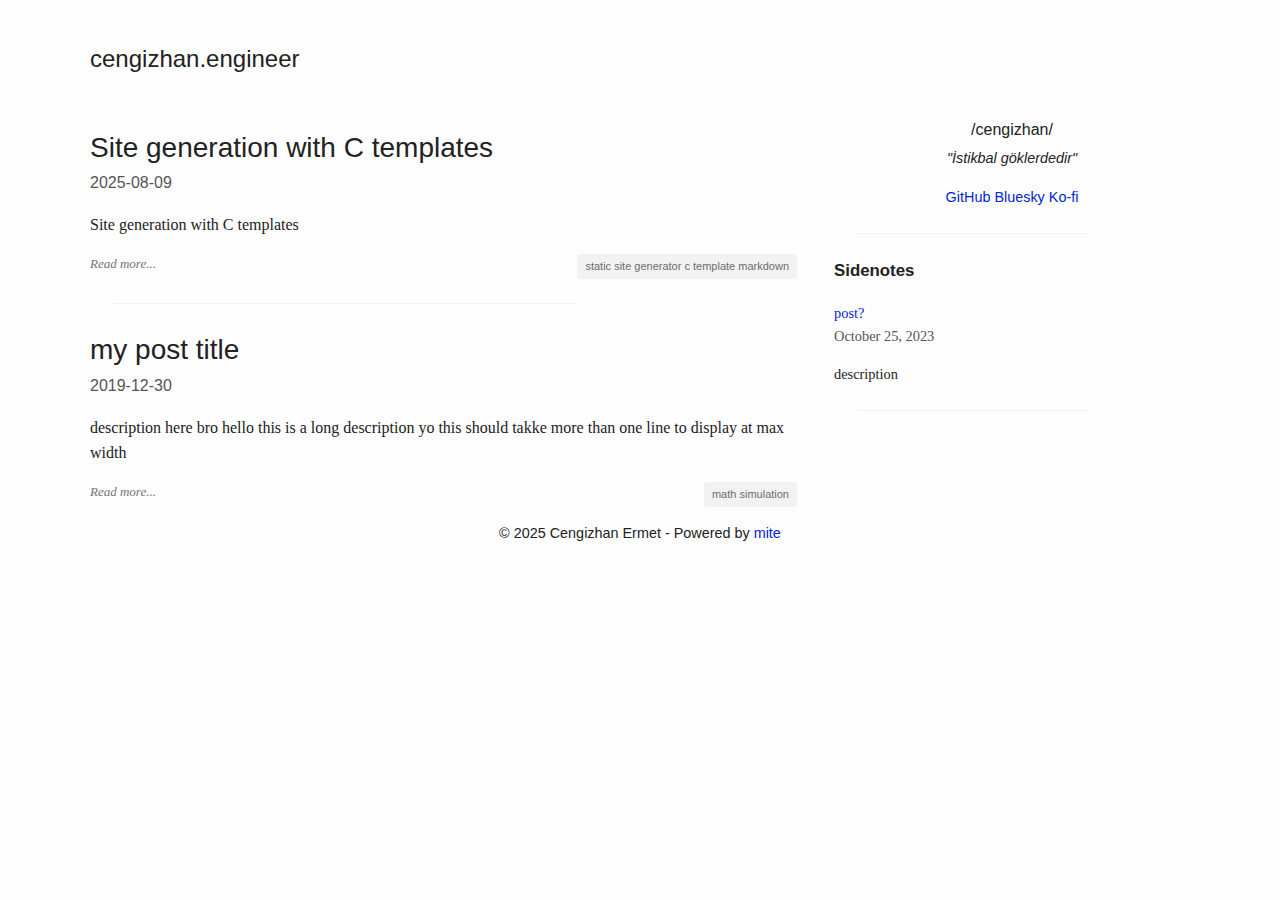
<file: index.html>
<!DOCTYPE html>
<html lang="en">
	<head>
		<meta charset="UTF-8">
		<title>cengizhan.engineer</title>
		<meta property=      "og:title" content="cengizhan.engineer"/>
		<meta name=       "description" content="İstikbal göklerdedir"/>
		<meta property="og:description" content="İstikbal göklerdedir"/>

		<meta name="viewport" content="width=device-width, initial-scale=1.0">

		<link rel="icon" type="image/png" href=""/>
		<link rel="stylesheet" href="/asset/style.css"/>

		<link rel="alternate" type="application/rss+xml" title="cengizhan.engineer rss feed" href="/rss.xml" />
	</head>
	<body>
		<div class="wrapper">
			<header class="container">
				<a href="/"><h1 class="home-title">cengizhan.engineer</h1></a>
			</header>

			<main class="container"><section class="content"><article>
<h2><a href="/post/mite/index.html">Site generation with C templates</a></h2><div class="meta">2025-08-09</div><p>Site generation with C templates</p><div class="post-footer">
<a href="/post/mite/index.html" class="read-more">Read more...</a><span class="tags">static site generator c template markdown</span></div></article><hr style="margin: 1.5rem; width: 65%; border: 0; border-top: 1px solid #f1f1f1;"><article>
<h2><a href="/post/my-post/index.html">my post title</a></h2><div class="meta">2019-12-30</div><p>description here bro hello this is a long description yo this should takke more than one line to display at max width</p><div class="post-footer">
<a href="/post/my-post/index.html" class="read-more">Read more...</a><span class="tags">math simulation</span></div></article></section>
<aside class="sidebar">
	<p class="about"><span class="ipa">/cengizhan/</span> "İstikbal göklerdedir" </p>
	<div class="links">
		<a href="https://github.com/">GitHub</a> 
		<a href="https://bsky.app/">Bluesky</a> 
		<a href="https://ko-fi.com/">Ko-fi</a> 
	</div>
        <hr class="hr-spacer">
	<h3>Sidenotes</h3>
	<div class="sidenote">
		<a href="#">post?</a>
		<div class="meta">October 25, 2023</div>
		<p>description</p>
	</div>
        <hr class="hr-spacer">
</aside>
			</main><footer>
	<p class="small">© 2025 Cengizhan Ermet - Powered by <a href="https://github.com/hanion/mite">mite</a></p>
</footer>
		</div>
	</body>
</html>
</file>
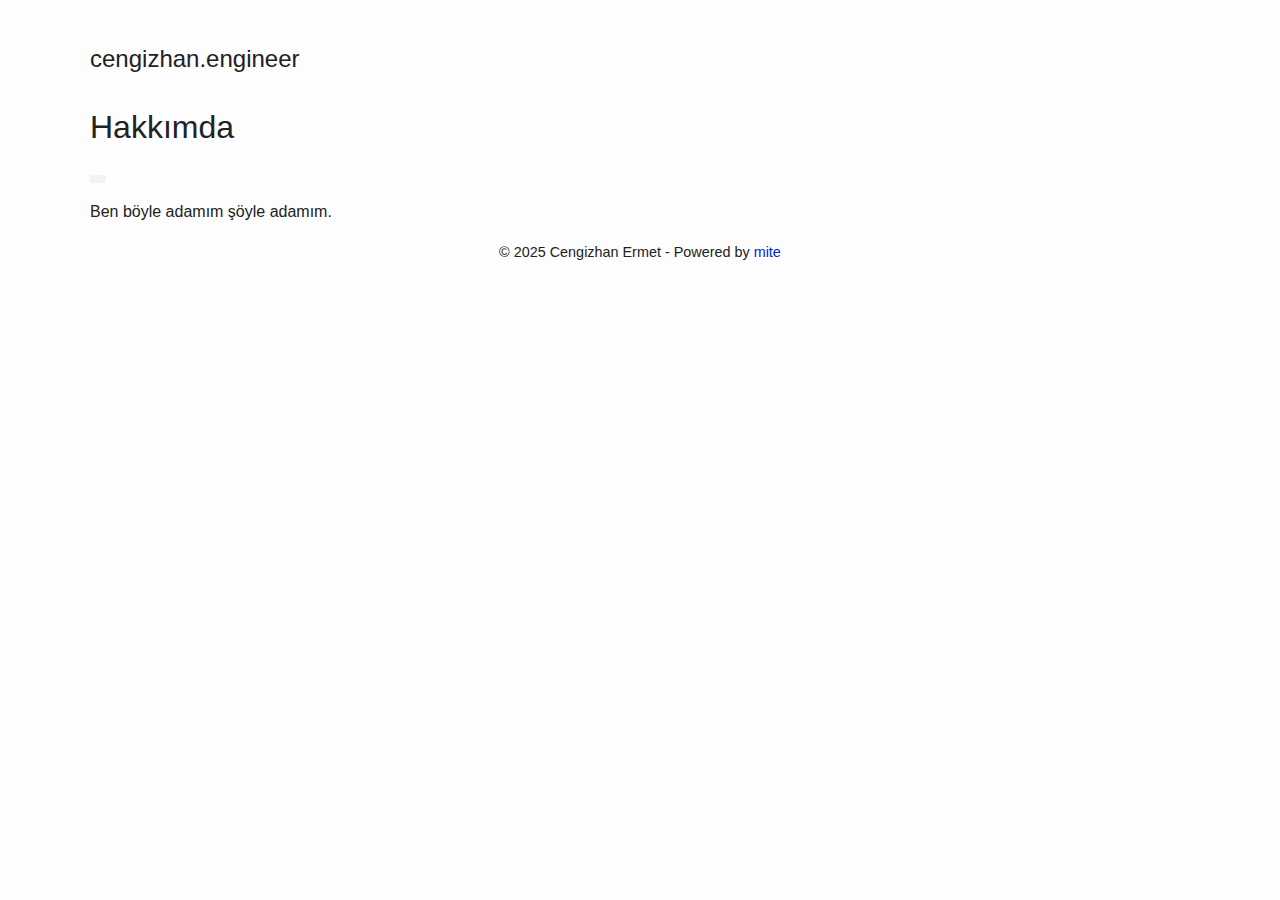
<file: about/index.html>
<!DOCTYPE html>
<html lang="en">
	<head>
		<meta charset="UTF-8">
		<title>Hakkımda - cengizhan.engineer</title>
		<meta name="viewport" content="width=device-width, initial-scale=1">
		<meta name="description" content="İstikbal göklerdedir">
		<link rel="icon" type="image/png" href=""/>
		<link rel="stylesheet" href="/asset/style.css">
	</head>
	<body>
		<div class="wrapper">
			<a href="/"><h1 class="home-title">cengizhan.engineer</h1></a>
			<header>
				<h1>Hakkımda</h1>
				<div class="meta">   
					<div class="tags">
					</div>
				</div>
			</header>

			<main class="content">
<p>
Ben böyle adamım şöyle adamım.
</p>

			</main><footer>
	<p class="small">© 2025 Cengizhan Ermet - Powered by <a href="https://github.com/hanion/mite">mite</a></p>
</footer>
		</div>
	</body>
</html>
</file>
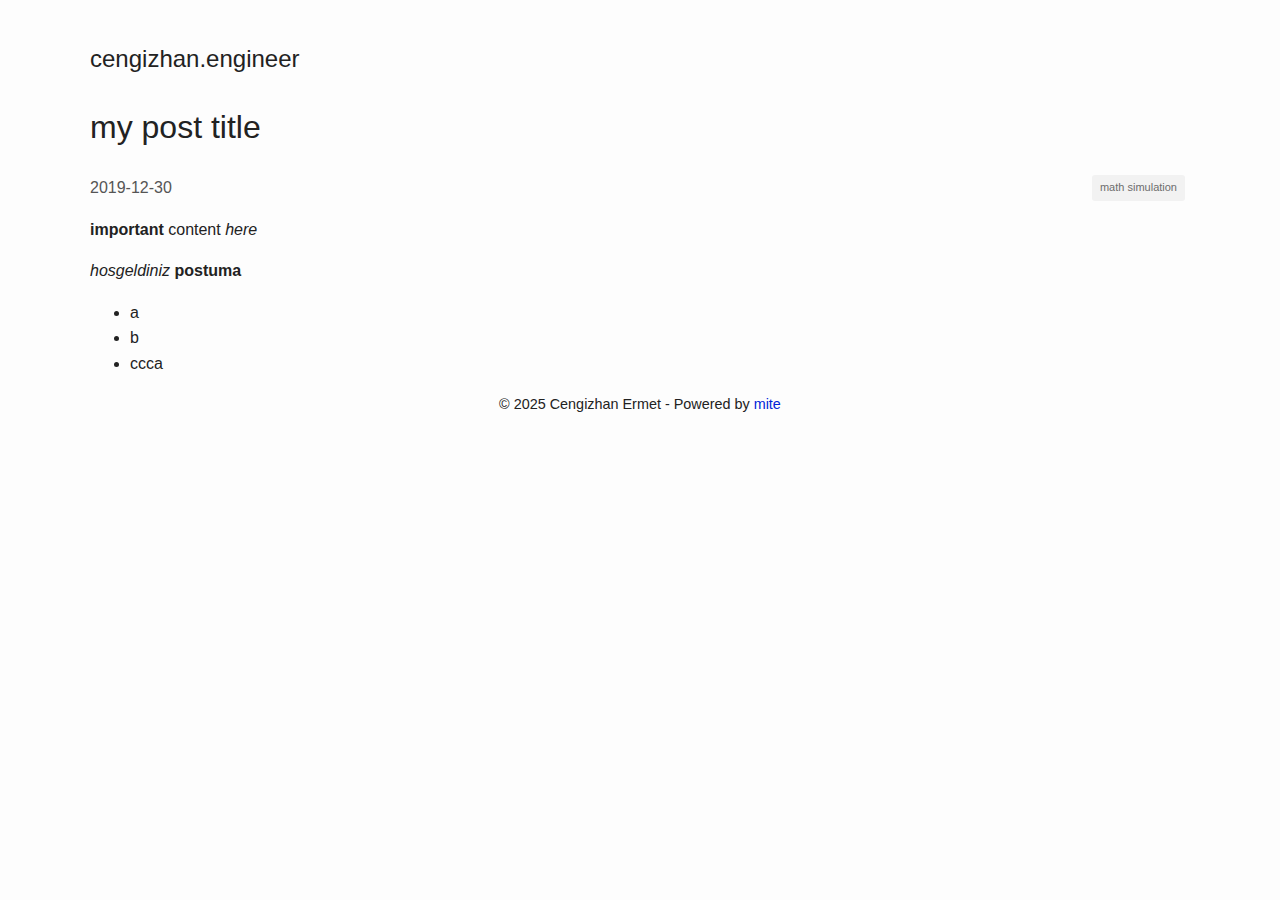
<file: post/my-post/index.html>
<!DOCTYPE html>
<html lang="en">
	<head>
		<meta charset="UTF-8">
		<title>my post title - cengizhan.engineer</title>
		<meta name="viewport" content="width=device-width, initial-scale=1">
		<meta name="description" content="İstikbal göklerdedir">
		<link rel="icon" type="image/png" href=""/>
		<link rel="stylesheet" href="/asset/style.css">
	</head>
	<body>
		<div class="wrapper">
			<a href="/"><h1 class="home-title">cengizhan.engineer</h1></a>
			<header>
				<h1>my post title</h1>
				<div class="meta">2019-12-30   
					<div class="tags">math simulation
					</div>
				</div>
			</header>

			<main class="content">
<p>
<strong>important</strong> content <i>here</i>
</p>

<p>
<i>hosgeldiniz</i> <strong>postuma</strong>
</p>
<ul>
<li>a</li>
<li>b</li>
<li>ccca</li>
</ul>

			</main><footer>
	<p class="small">© 2025 Cengizhan Ermet - Powered by <a href="https://github.com/hanion/mite">mite</a></p>
</footer>
		</div>
	</body>
</html>
</file>
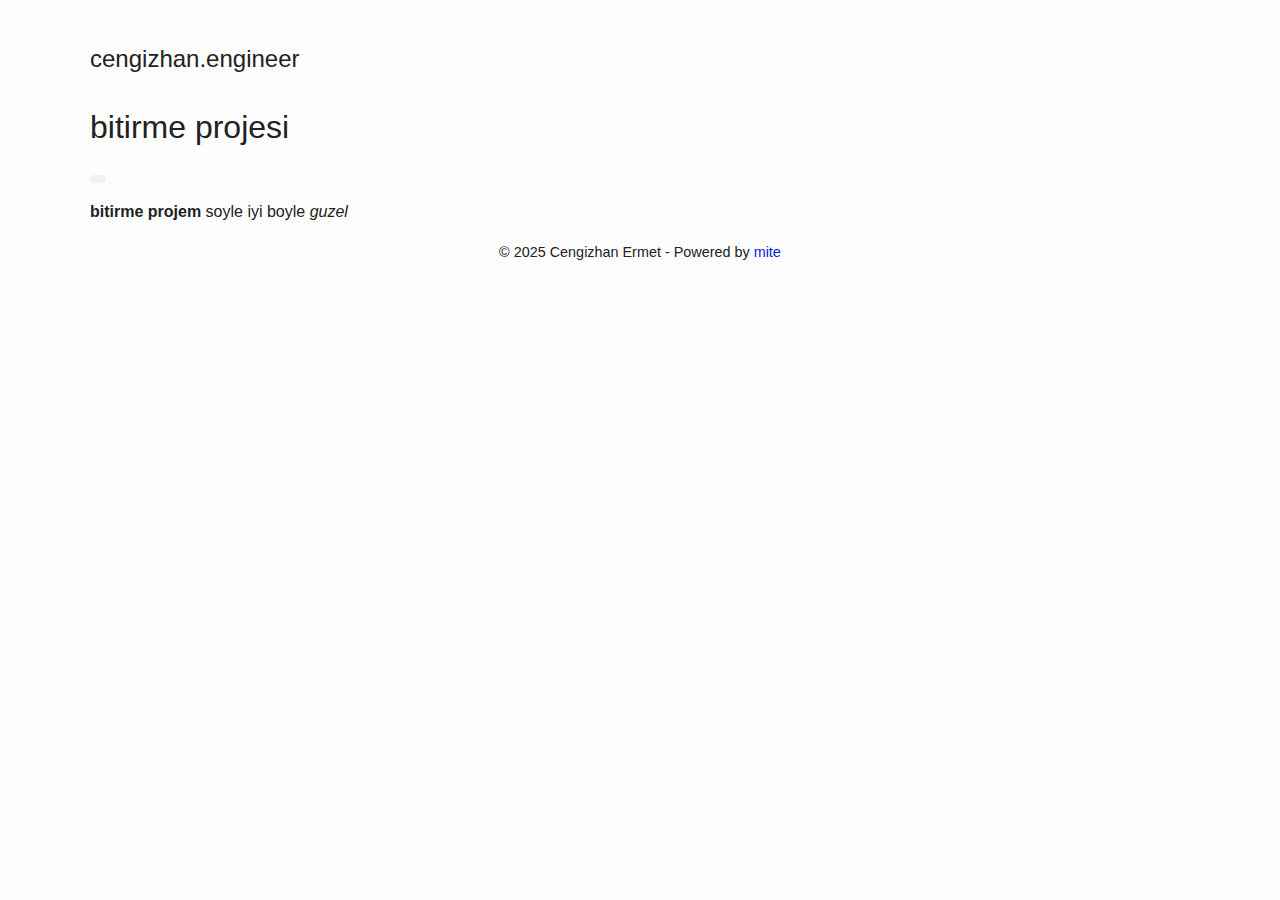
<file: proje/bitirme/index.html>
<!DOCTYPE html>
<html lang="en">
	<head>
		<meta charset="UTF-8">
		<title>bitirme projesi - cengizhan.engineer</title>
		<meta name="viewport" content="width=device-width, initial-scale=1">
		<meta name="description" content="İstikbal göklerdedir">
		<link rel="icon" type="image/png" href=""/>
		<link rel="stylesheet" href="/asset/style.css">
	</head>
	<body>
		<div class="wrapper">
			<a href="/"><h1 class="home-title">cengizhan.engineer</h1></a>
			<header>
				<h1>bitirme projesi</h1>
				<div class="meta">   
					<div class="tags">
					</div>
				</div>
			</header>

			<main class="content">
<p>
<strong>bitirme projem</strong> soyle iyi boyle <i>guzel</i>
</p>

			</main><footer>
	<p class="small">© 2025 Cengizhan Ermet - Powered by <a href="https://github.com/hanion/mite">mite</a></p>
</footer>
		</div>
	</body>
</html>
</file>
<file: asset/style.css>
:root {
	--headings: #5c5c5c;
	--links: #0125d8;
	--highlight: #21c5c1;
	--bg: #fdfdfd;
	--bg-secondary: #d5d5d5;
	--text: #222222;
	--text-secondary: #555555;
	--share-text: #777777;
	--max-width: 1100px;
	--font: Roboto,sans-serif;
	--font-alternative: Georgia,Merriweather,serif;
	--border-radius: 4px;
}

body {
	font-family: -apple-system, BlinkMacSystemFont, "Segoe UI", Roboto,
	"Helvetica Neue", Arial, "Noto Sans", "Liberation Sans", sans-serif,
	"Apple Color Emoji", "Segoe UI Emoji", "Segoe UI Symbol", "Noto Color Emoji";
	font-family: var(--font);
	line-height: 1.6;
	margin: 0;
	background: var(--bg);
	color: var(--text);
}

.home-title {
	font-size: 1.5rem;
	font-weight: 300;
	margin: 1.5rem 0;
	padding: auto;
}

header h1 {
	font-family: var(--font);
	font-weight: 300;
	line-height: 1.6;
}

img, video {
	max-width: 100%;
	display: block;
	margin: auto;
	border-radius: var(--border-radius);
}

figcaption {
	text-align: center;
	font-size: 0.9rem;
	color: var(--color-muted-text);
	padding-top: 0.5rem;
	font-style: italic;
}




.content {
	font-family: var(--font);
	font-weight: normal;
	flex: 2;
}

.meta {
	display: flex;
	justify-content: space-between;
	color: var(--text-secondary);
	margin: 0;
}

.post-footer {
	display: flex;
	justify-content: space-between;
	margin-top: 0.5rem;
	font-size: 0.9rem;
}

.tags {
	justify-content: space-between;
	background: #f2f2f2;
	border-radius: 3px;
	color: #6d6d6d !important;
	font-size: 11px;
	margin-right: 5px;
	padding: 4px 8px;
	text-decoration: none;

}
.read-more {
	color: #747474;
	font-family: var(--font-alternative);
	font-size: 13px;
	font-style: italic;
}


article p {
	font-family: var(--font-alternative);
}

main article h2 {
	font-size: 28px;
	font-weight: 300;
	margin-bottom: 0;
}

.container {
	display: flex;
	margin: auto;
	gap: 2rem;
	transition: max-width 0.6s ease, padding 0.6s ease, margin 0.6s ease;
}


.sidebar {
	flex: 1;
	font-size: 0.9rem;

}

.sidebar h2 {
	font-family: Georgia,Merriweather,serif;
}

.about {
	margin-bottom: 1rem;
	font-style: italic;
	text-align: center;
}

.links {
	list-style: none;
	padding: 0;
	margin: 1rem 0;
	text-align: center;
}
.links li {
	margin: 0.3rem 0;
}

a {
	color: var(--links);
	text-decoration: none;
}
a:hover {
	text-decoration: underline;
}

article a { color: var(--text); }
.home-title { color: var(--text); }

.category, .sidenote {
	margin: 1rem 0;
	font-family: Georgia,Merriweather,serif;

}

.category a {
	font-weight: bold;
}

footer {
	text-align: center;
	margin-top: 0.5rem;
	font-size: 0.9rem;
}


.hr-spacer {
	margin: 1.5rem;
	width: 65%;
	border: 0;
	border-top: 1px solid #f1f1f1;
}




aside p.about .ipa {
	display:block;
	font-size:16px;
	font-style:normal;
	font-weight:300;
	margin-bottom:5px;
	text-align: center;
}

.wrapper {
	display: block;
	max-width: 1100px;
	margin: auto;
	padding: 1rem;
	transition: max-width 0.6s ease, padding 0.6s ease, margin 0.6s ease;
}


@media (max-width: 1000px) {
	.container { flex-direction: column; }
	.content { order: 1; }
	.sidebar { order: 2; }
}

@media (max-width: 1300px) { .wrapper { max-width: 1100px; } }
@media (max-width: 1200px) { .wrapper { max-width: 1000px; } }
@media (max-width: 1100px) { .wrapper { max-width: 900px; } }
@media (max-width: 1000px) { .wrapper { max-width: 800px; } }
@media (max-width: 900px)  { .wrapper { max-width: 700px; } }
</file>
